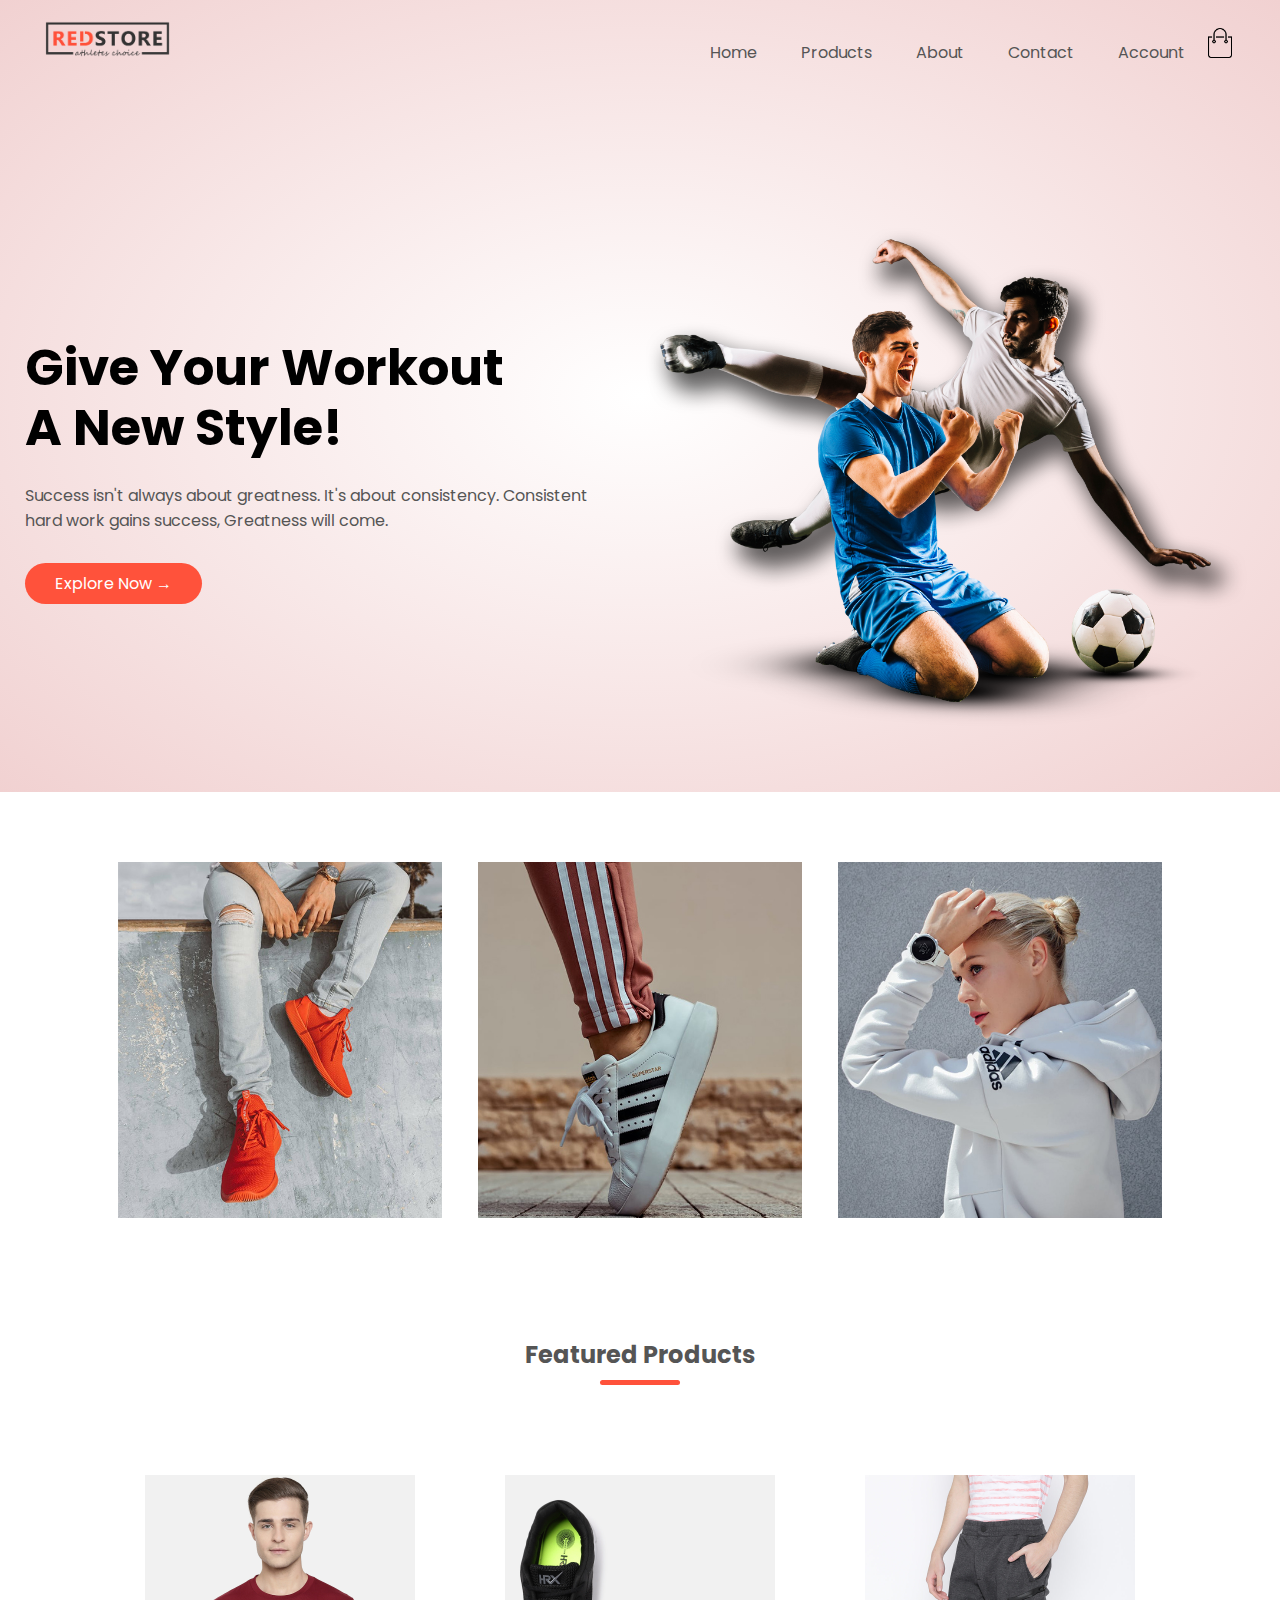
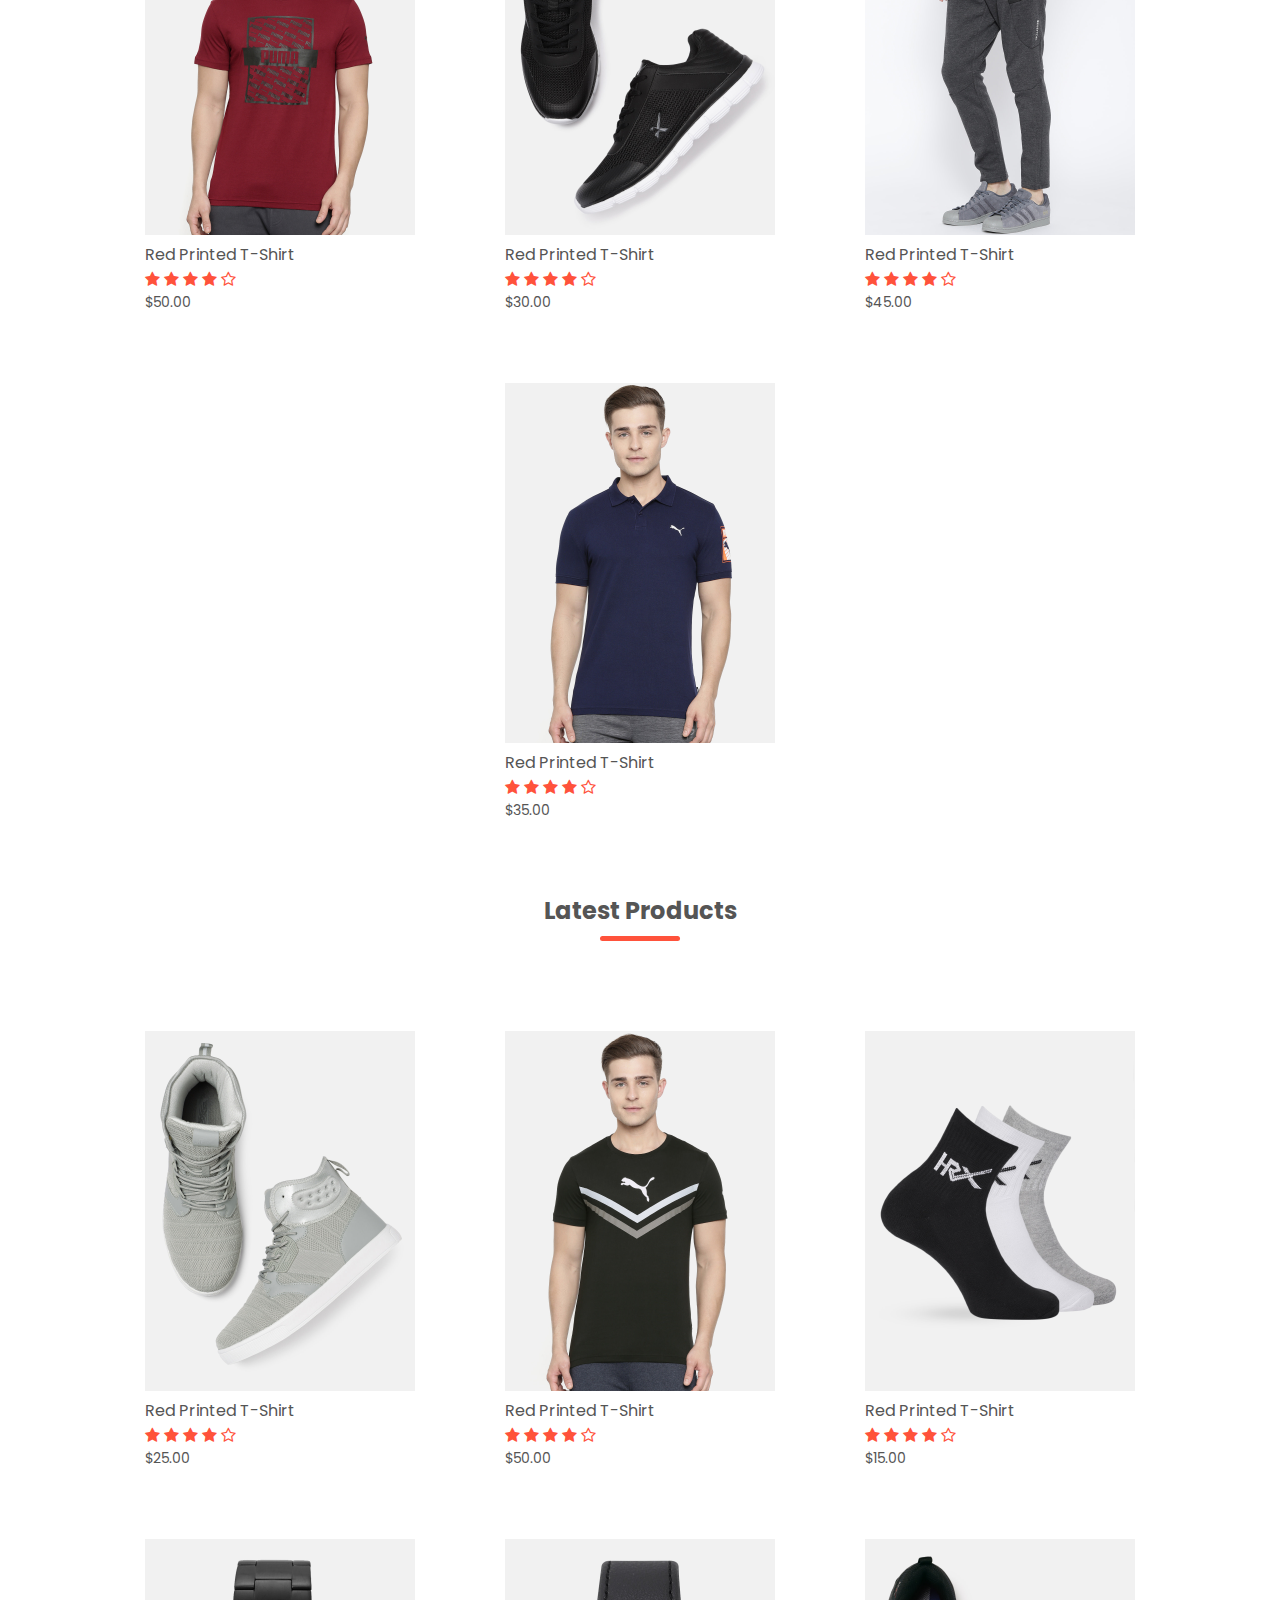
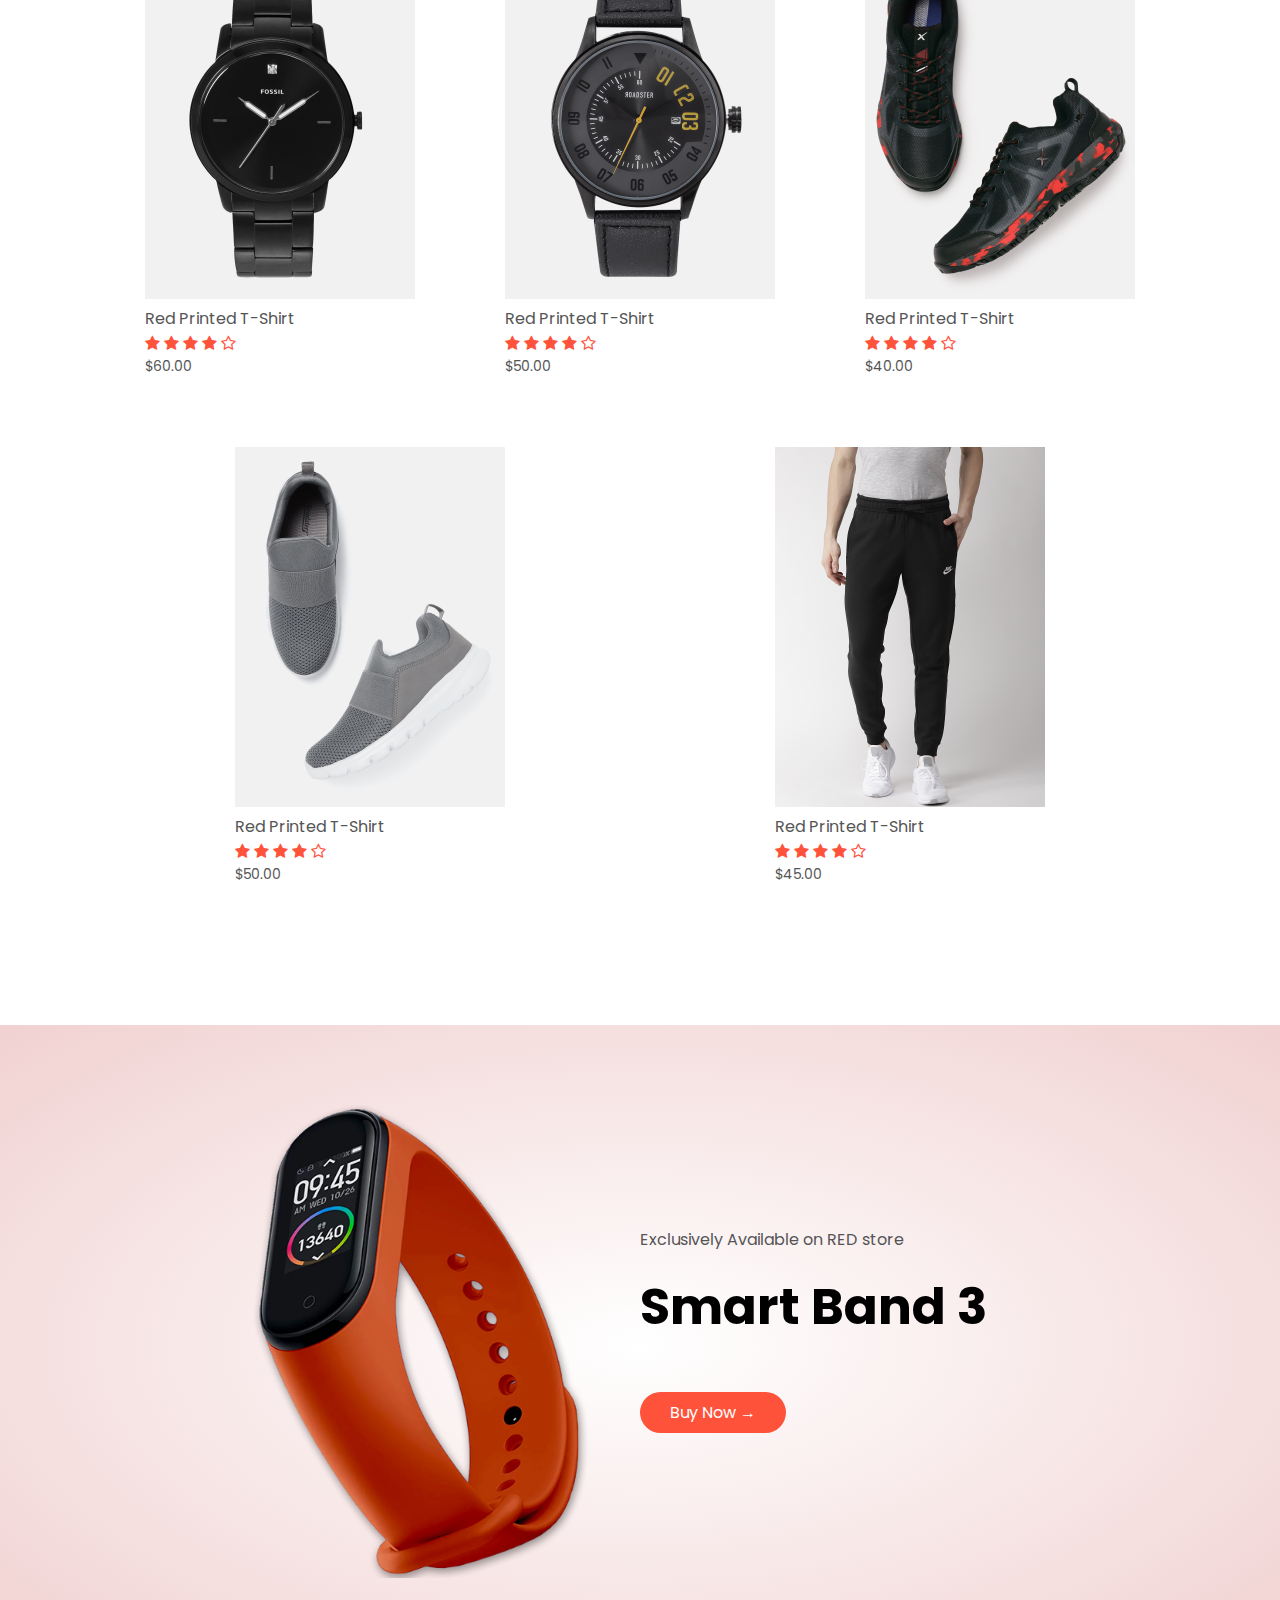
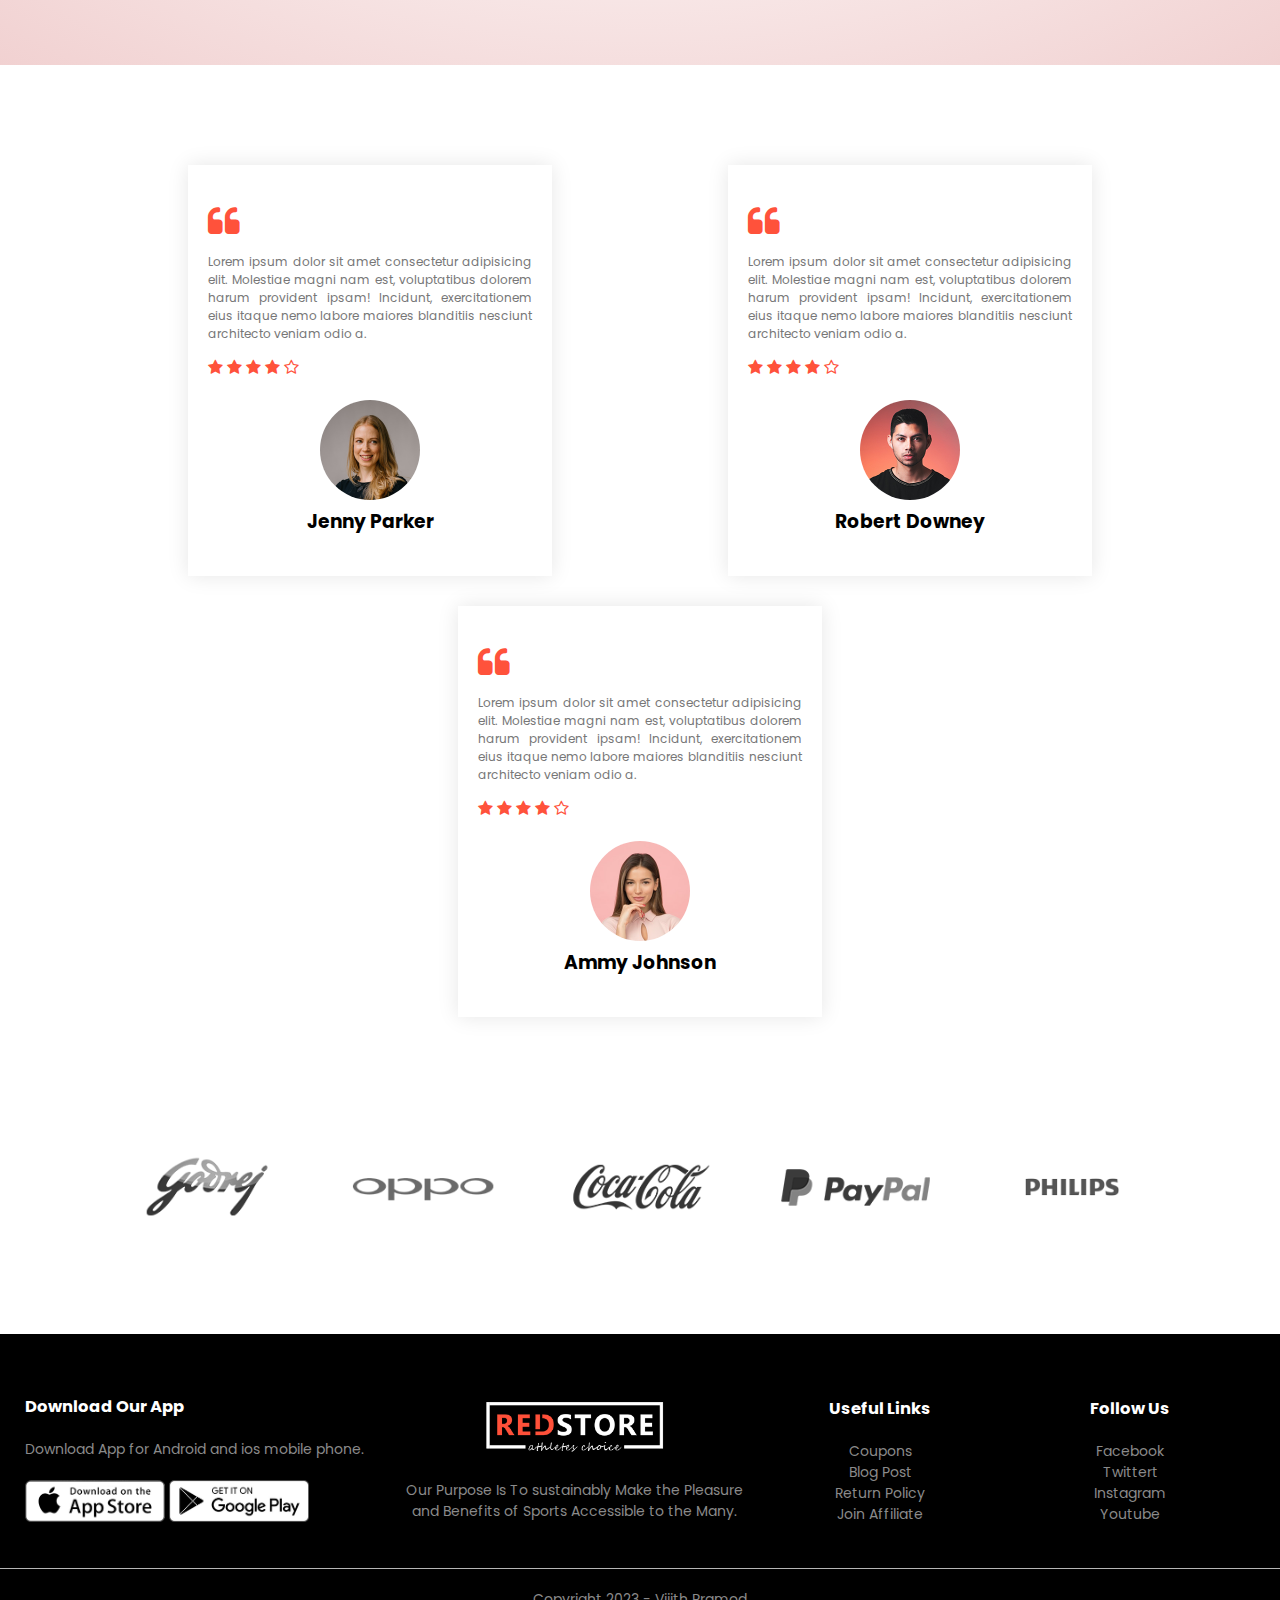
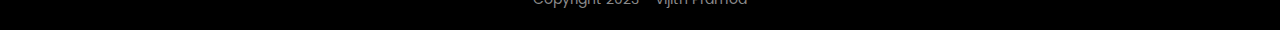
<file: index.html>
<!DOCTYPE html>
<html lang="en">
<head>
    <meta charset="UTF-8">
    <meta name="viewport" content="width=device-width, initial-scale=1.0">
    <title>RED Store</title>
    <link rel="stylesheet" href="./ecommerce html&css/style.css">
    <link rel="preconnect" href="https://fonts.googleapis.com">
<link rel="preconnect" href="https://fonts.gstatic.com" crossorigin>
<link href="https://fonts.googleapis.com/css2?family=Poppins:wght@300;400;500;600;700&display=swap" rel="stylesheet">
<link rel="stylesheet" href="https://stackpath.bootstrapcdn.com/font-awesome/4.7.0/css/font-awesome.min.css">
</head>
<body>
    <div class="header">
        <div class="container">
            <div class="navbar">
                <div class="logo">
                    <img src="./ecommerce html&css/RedStore_Img/images/logo.png" alt="" width="125px">
                </div>
                <nav>
                    <ul id="MenuItems">
                        <li><a href="">Home</a></li>
                        <li><a href="./product.html">Products</a></li>
                        <li><a href="">About</a></li>
                        <li><a href="#footer-1">Contact</a></li>
                        <li><a href="./account.html">Account</a></li>
                        
                    </ul>
                </nav>
                <img src="./ecommerce html&css/RedStore_Img/images/cart.png" alt="" width="30px" height="30px">
                <img src="./ecommerce html&css/RedStore_Img/images/menu.png" class="menu-icon" onclick="menutoggle()">
            </div>
            <div class="row">
                <div class="col-2">
                    <h1>Give Your Workout <br>A New Style!</h1>
                    <p>Success isn't always about greatness. It's about consistency. Consistent<br> hard work gains success, Greatness will come.</p>
                    <a href="" class="btn">Explore Now &#8594;</a>
                </div>
                <div class="col-2">
                    <img src="./ecommerce html&css/RedStore_Img/images/image1.png" alt="">
                </div>
            </div>
    </div>
</div>
 
<!----------------------Featured category-->
<div class="categories">
    <div class="small-container">
        <div class="row">
            <div class="col-3">
                <img src="./ecommerce html&css/RedStore_Img/images/category-1.jpg" alt="">
            </div>
            <div class="col-3">
                <img src="./ecommerce html&css/RedStore_Img/images/category-2.jpg" alt="">
            </div>
            <div class="col-3">
                <img src="./ecommerce html&css/RedStore_Img/images/category-3.jpg" alt="">
            </div>
    
        </div>

    </div>
    
</div>

<!------------------------Featured products-->
<div class="small-container">
    <h2 class="title">Featured Products</h2>
    <div class="row">
        <div class="col-4">
           <a href="./product-details.html"><img src="./ecommerce html&css/RedStore_Img/images/product-1.jpg" alt=""></a> 
            <h4>Red Printed T-Shirt</h4>
            <div class="rating">
                <i class="fa fa-star"></i>
                <i class="fa fa-star"></i>
                <i class="fa fa-star"></i>
                <i class="fa fa-star"></i>
                <i class="fa fa-star-o"></i>
                
            </div>
            <p>$50.00</p>
        </div>
        <div class="col-4">
            <img src="./ecommerce html&css/RedStore_Img/images/product-2.jpg" alt="">
            <h4>Red Printed T-Shirt</h4>
            <div class="rating">
                <i class="fa fa-star"></i>
                <i class="fa fa-star"></i>
                <i class="fa fa-star"></i>
                <i class="fa fa-star"></i>
                <i class="fa fa-star-o"></i>
                
            </div>
            <p>$30.00</p>
        </div>
        <div class="col-4">
            <img src="./ecommerce html&css/RedStore_Img/images/product-3.jpg" alt="">
            <h4>Red Printed T-Shirt</h4>
            <div class="rating">
                <i class="fa fa-star"></i>
                <i class="fa fa-star"></i>
                <i class="fa fa-star"></i>
                <i class="fa fa-star"></i>
                <i class="fa fa-star-o"></i>
                
            </div>
            <p>$45.00</p>
        </div>
        <div class="col-4">
            <img src="./ecommerce html&css/RedStore_Img/images/product-4.jpg" alt="">
            <h4>Red Printed T-Shirt</h4>
            <div class="rating">
                <i class="fa fa-star"></i>
                <i class="fa fa-star"></i>
                <i class="fa fa-star"></i>
                <i class="fa fa-star"></i>
                <i class="fa fa-star-o"></i>
                
            </div>
            <p>$35.00</p>
        </div>
       
        
    </div>
    <h2 class="title">Latest Products</h2>
    
    <div class="row">
        <div class="col-4">
            <img src="./ecommerce html&css/RedStore_Img/images/product-5.jpg" alt="">
            <h4>Red Printed T-Shirt</h4>
            <div class="rating">
                <i class="fa fa-star"></i>
                <i class="fa fa-star"></i>
                <i class="fa fa-star"></i>
                <i class="fa fa-star"></i>
                <i class="fa fa-star-o"></i>
                
            </div>
            <p>$25.00</p>
        </div>
        <div class="col-4">
            <img src="./ecommerce html&css/RedStore_Img/images/product-6.jpg" alt="">
            <h4>Red Printed T-Shirt</h4>
            <div class="rating">
                <i class="fa fa-star"></i>
                <i class="fa fa-star"></i>
                <i class="fa fa-star"></i>
                <i class="fa fa-star"></i>
                <i class="fa fa-star-o"></i>
                
            </div>
            <p>$50.00</p>
        </div>
        <div class="col-4">
            <img src="./ecommerce html&css/RedStore_Img/images/product-7.jpg" alt="">
            <h4>Red Printed T-Shirt</h4>
            <div class="rating">
                <i class="fa fa-star"></i>
                <i class="fa fa-star"></i>
                <i class="fa fa-star"></i>
                <i class="fa fa-star"></i>
                <i class="fa fa-star-o"></i>
                
            </div>
            <p>$15.00</p>
        </div>
        <div class="col-4">
            <img src="./ecommerce html&css/RedStore_Img/images/product-8.jpg" alt="">
            <h4>Red Printed T-Shirt</h4>
            <div class="rating">
                <i class="fa fa-star"></i>
                <i class="fa fa-star"></i>
                <i class="fa fa-star"></i>
                <i class="fa fa-star"></i>
                <i class="fa fa-star-o"></i>
                
            </div>
            <p>$60.00</p>
        </div>
        <div class="col-4">
            <img src="./ecommerce html&css/RedStore_Img/images/product-9.jpg" alt="">
            <h4>Red Printed T-Shirt</h4>
            <div class="rating">
                <i class="fa fa-star"></i>
                <i class="fa fa-star"></i>
                <i class="fa fa-star"></i>
                <i class="fa fa-star"></i>
                <i class="fa fa-star-o"></i>
                
            </div>
            <p>$50.00</p>
        </div>
        <div class="col-4">
            <img src="./ecommerce html&css/RedStore_Img/images/product-10.jpg" alt="">
            <h4>Red Printed T-Shirt</h4>
            <div class="rating">
                <i class="fa fa-star"></i>
                <i class="fa fa-star"></i>
                <i class="fa fa-star"></i>
                <i class="fa fa-star"></i>
                <i class="fa fa-star-o"></i>
                
            </div>
            <p>$40.00</p>
        </div>
        <div class="col-4">
            <img src="./ecommerce html&css/RedStore_Img/images/product-11.jpg" alt="">
            <h4>Red Printed T-Shirt</h4>
            <div class="rating">
                <i class="fa fa-star"></i>
                <i class="fa fa-star"></i>
                <i class="fa fa-star"></i>
                <i class="fa fa-star"></i>
                <i class="fa fa-star-o"></i>
                
            </div>
            <p>$50.00</p>
        </div>
        <div class="col-4">
            <img src="./ecommerce html&css/RedStore_Img/images/product-12.jpg" alt="">
            <h4>Red Printed T-Shirt</h4>
            <div class="rating">
                <i class="fa fa-star"></i>
                <i class="fa fa-star"></i>
                <i class="fa fa-star"></i>
                <i class="fa fa-star"></i>
                <i class="fa fa-star-o"></i>
                
            </div>
            <p>$45.00</p>
        </div>
    </div>
</div>
<!---------------Offer--------------->
<div class="offer">
    <div class="small-container">
        <div class="row">
            <div class="col-2">
                <img src="./ecommerce html&css/RedStore_Img/images/exclusive.png" alt="" class="offer-img">
            </div>
            <div class="col-2">
                <p>Exclusively Available on RED store</p>
                <h1>Smart Band 3</h1>
                
                <a href="" class="btn">Buy Now &#8594;</a>
            </div>
        </div>
        
    </div>
</div>


<!----------Testimonial -------->
<div class="testimonial">
    <div class="small-container">
        <div class="row">
            <div class="col-3">
                <i class="fa fa-quote-left"></i>
                <p>Lorem ipsum dolor sit amet consectetur adipisicing elit. Molestiae magni nam est, voluptatibus dolorem harum provident ipsam! Incidunt, exercitationem eius itaque nemo labore maiores blanditiis nesciunt architecto veniam odio a.</p> 
                <div class="rating">
                    <i class="fa fa-star"></i>
                    <i class="fa fa-star"></i>
                    <i class="fa fa-star"></i>
                    <i class="fa fa-star"></i>
                    <i class="fa fa-star-o"></i>
                
                </div>
                <center>
                <img src="./ecommerce html&css/RedStore_Img/images/user-1.png" alt="">
                <h3>Jenny Parker</h3></center>
            </div>
            <div class="col-3">
                <i class="fa fa-quote-left"></i>
                <p>Lorem ipsum dolor sit amet consectetur adipisicing elit. Molestiae magni nam est, voluptatibus dolorem harum provident ipsam! Incidunt, exercitationem eius itaque nemo labore maiores blanditiis nesciunt architecto veniam odio a.</p> 
                <div class="rating">
                    <i class="fa fa-star"></i>
                    <i class="fa fa-star"></i>
                    <i class="fa fa-star"></i>
                    <i class="fa fa-star"></i>
                    <i class="fa fa-star-o"></i>
                
                </div>
                <center>
                <img src="./ecommerce html&css/RedStore_Img/images/user-2.png" alt="">
               <h3>Robert Downey</h3></center>
            </div>
            <div class="col-3">
                <i class="fa fa-quote-left"></i>
                <p>Lorem ipsum dolor sit amet consectetur adipisicing elit. Molestiae magni nam est, voluptatibus dolorem harum provident ipsam! Incidunt, exercitationem eius itaque nemo labore maiores blanditiis nesciunt architecto veniam odio a.</p> 
                <div class="rating">
                    <i class="fa fa-star"></i>
                    <i class="fa fa-star"></i>
                    <i class="fa fa-star"></i>
                    <i class="fa fa-star"></i>
                    <i class="fa fa-star-o"></i>
                
                </div>
                <center>
                <img src="./ecommerce html&css/RedStore_Img/images/user-3.png" alt="">
                <h3>Ammy Johnson</h3></center>
            </div>

        </div>
    </div>
</div>

<!------------brands-------->
<div class="brands">
    <div class="small-container">
        <div class="row">
            <div class="col-5">
                <img src="./ecommerce html&css/RedStore_Img/images/logo-godrej.png" alt="">
            </div>
            <div class="col-5">
                <img src="./ecommerce html&css/RedStore_Img/images/logo-oppo.png" alt="">
            </div>
            <div class="col-5">
                <img src="./ecommerce html&css/RedStore_Img/images/logo-coca-cola.png" alt="">
            </div>
            <div class="col-5">
                <img src="./ecommerce html&css/RedStore_Img/images/logo-paypal.png" alt="">
            </div>
            <div class="col-5">
                <img src="./ecommerce html&css/RedStore_Img/images/logo-philips.png" alt="">
            </div>
            
        </div>
    </div>
</div>

<!-----------Footer--------->
<div class="footer" id="footer-1">
    <div class="container">
        <div class="row">
            <div class="footer-col-1">
                <h3>Download Our App</h3>
                <p>Download App for Android and ios mobile phone.</p>
                <div class="app-logo">
                    <img src="./ecommerce html&css/RedStore_Img/images/app-store.png" alt="">
                    <img src="./ecommerce html&css/RedStore_Img/images/play-store.png" alt="">
                </div>
            </div>
            
            <div class="footer-col-2">
                <img src="./ecommerce html&css/RedStore_Img/images/logo-white.png" alt="">
                <p>Our Purpose Is To sustainably Make the Pleasure and Benefits of Sports Accessible to the Many.</p>
            </div>
            <div class="footer-col-3">
                <h3>Useful Links</h3>
                <ul>
                    <li>Coupons</li>
                    <li>Blog Post</li>
                    <li>Return Policy</li>
                    <li>Join Affiliate</li>
                </ul>
            </div>
            <div class="footer-col-4">
                <h3>Follow Us</h3>
                <ul>
                    <li>Facebook</li>
                    <li>Twittert</li>
                    <li>Instagram</li>
                    <li>Youtube</li>
                </ul>
            </div>

        </div>
    </div>
    <hr>
    <p class="copyright">Copyright 2023 - Vijith Pramod</p>
</div>
<!------------Js for toggle menu -->
<script>
    var MenuItems = document.getElementById("MenuItems")
    MenuItems.style.maxHeight="0px";
    function menutoggle(){
        if(MenuItems.style.maxHeight=="0px"){
            MenuItems.style.maxHeight="200px"
        }
        else{
            MenuItems.style.maxHeight="0px"

        }
    }
</script>
</body>
</html>
</file>
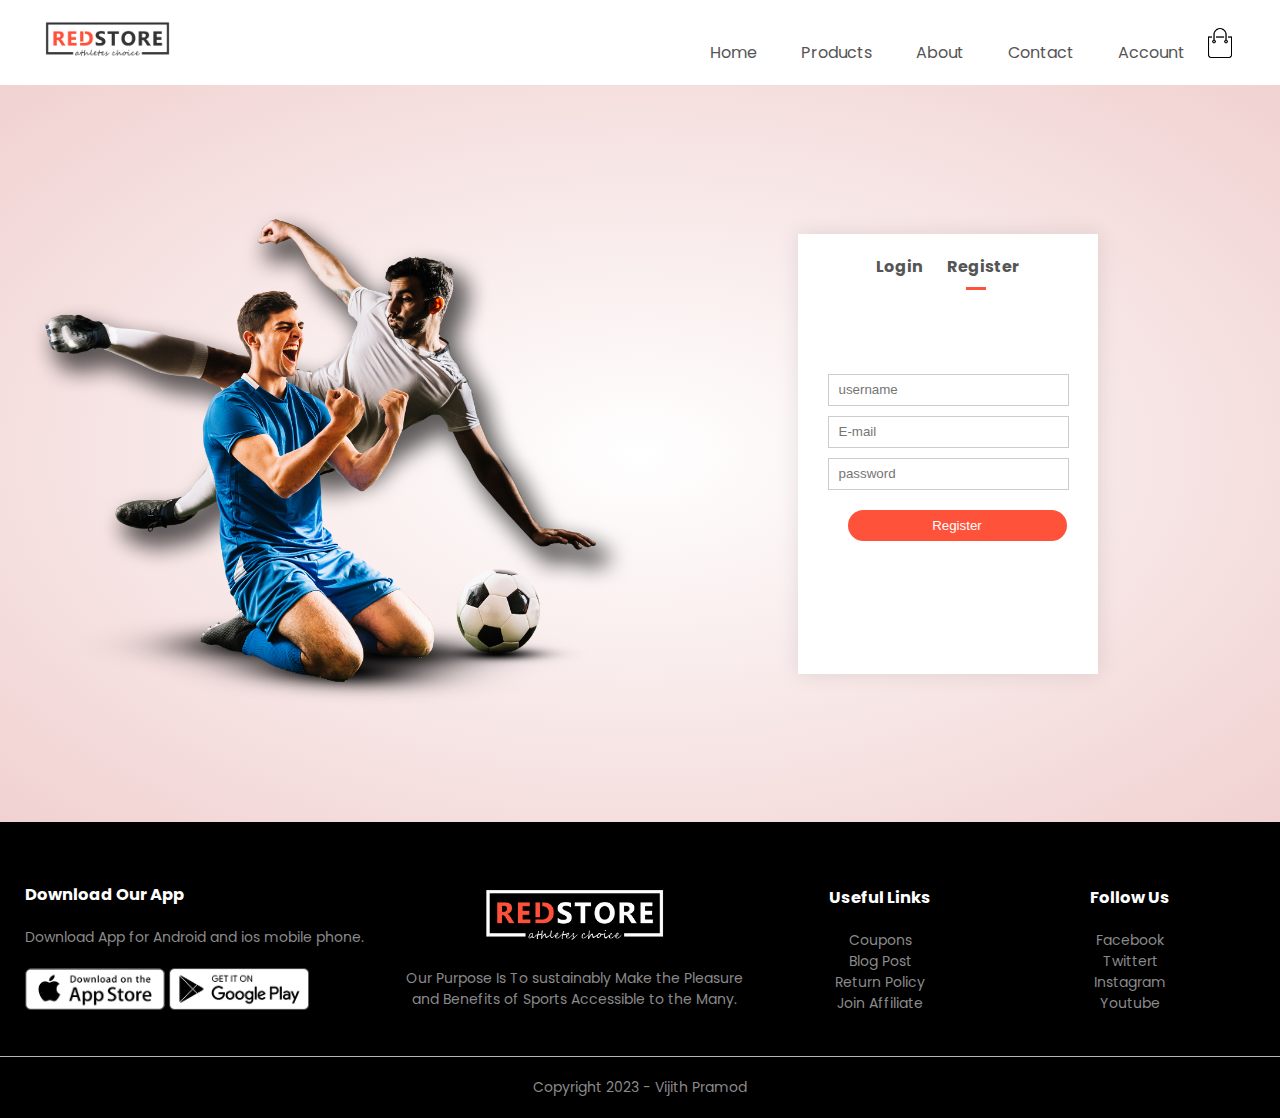
<file: account.html>
<!DOCTYPE html>
<html lang="en">
<head>
    <meta charset="UTF-8">
    <meta name="viewport" content="width=device-width, initial-scale=1.0">
    <title>Products- RED Store</title>
    <link rel="stylesheet" href="./ecommerce html&css/style.css">
    <link rel="preconnect" href="https://fonts.googleapis.com">
<link rel="preconnect" href="https://fonts.gstatic.com" crossorigin>
<link href="https://fonts.googleapis.com/css2?family=Poppins:wght@300;400;500;600;700&display=swap" rel="stylesheet">
<link rel="stylesheet" href="https://stackpath.bootstrapcdn.com/font-awesome/4.7.0/css/font-awesome.min.css">
</head>
<body>
   
        <div class="container">
            <div class="navbar">
                <div class="logo">
                    <img src="./ecommerce html&css/RedStore_Img/images/logo.png" alt="" width="125px">
                </div>
                <nav>
                    <ul id="MenuItems">
                        <li><a href="./index.html">Home</a></li>
                        <li><a href="./product.html">Products</a></li>
                        <li><a href="">About</a></li>
                        <li><a href="">Contact</a></li>
                        <li><a href="">Account</a></li>
                        
                    </ul>
                </nav>
                <img src="./ecommerce html&css/RedStore_Img/images/cart.png" alt="" width="30px" height="30px">
                <img src="./ecommerce html&css/RedStore_Img/images/menu.png" class="menu-icon" onclick="menutoggle()">
            </div>
            
        </div>
<!-------------------account page---------------->
<div class="account-page">
    <div class="container">
        <div class="row">
            <div class="col-2">
                <img src="./ecommerce html&css/RedStore_Img/images/image1.png" alt="" width="100%">
            </div>
            <div class="col-2">
                <div class="form-container">
                    <div class="form-btn">
                        <span onclick="login()">Login</span>
                        <span onclick="reg()">Register</span>
                        <hr id="indicator">
                    </div>
                    <form id="loginform">
                        <input type="text" placeholder="username">
                        <input type="password" placeholder="password">
                        <button type="submit" class="btn">Login</button>
                        <a href="">Forgot Password</a>
                    </form>
                    <form id="regform">
                        <input type="text" placeholder="username">
                        <input type="email" placeholder="E-mail">
                        <input type="password" placeholder="password">
                        <button type="submit" class="btn">Register</button>
                       
                    </form>
                </div>
            </div>
        </div>
    </div>
</div>
 


<!-----------Footer--------->
<div class="footer">
    <div class="container">
        <div class="row">
            <div class="footer-col-1">
                <h3>Download Our App</h3>
                <p>Download App for Android and ios mobile phone.</p>
                <div class="app-logo">
                    <img src="./ecommerce html&css/RedStore_Img/images/app-store.png" alt="">
                    <img src="./ecommerce html&css/RedStore_Img/images/play-store.png" alt="">
                </div>
            </div>
            
            <div class="footer-col-2">
                <img src="./ecommerce html&css/RedStore_Img/images/logo-white.png" alt="">
                <p>Our Purpose Is To sustainably Make the Pleasure and Benefits of Sports Accessible to the Many.</p>
            </div>
            <div class="footer-col-3">
                <h3>Useful Links</h3>
                <ul>
                    <li>Coupons</li>
                    <li>Blog Post</li>
                    <li>Return Policy</li>
                    <li>Join Affiliate</li>
                </ul>
            </div>
            <div class="footer-col-4">
                <h3>Follow Us</h3>
                <ul>
                    <li>Facebook</li>
                    <li>Twittert</li>
                    <li>Instagram</li>
                    <li>Youtube</li>
                </ul>
            </div>

        </div>
    </div>
    <hr>
    <p class="copyright">Copyright 2023 - Vijith Pramod</p>
</div>
<!------------Js for toggle menu -->
<script>
    var MenuItems = document.getElementById("MenuItems")
    MenuItems.style.maxHeight="0px";
    function menutoggle(){
        if(MenuItems.style.maxHeight=="0px"){
            MenuItems.style.maxHeight="200px"
        }
        else{
            MenuItems.style.maxHeight="0px"

        }
    }
</script>
<!----------js for toggle form-->
<script>
    var Loginform = document.getElementById("loginform")
    var Regform=document.getElementById("regform")
    var Indicator = document.getElementById("indicator")

    function reg(){
        Regform.style.transform= "translateX(0px)";
        Loginform.style.transform= "translateX(0px)";
        Indicator.style.transform= "translateX(100px)";
        
    
    }
    function login(){
        Regform.style.transform= "translateX(300px)";
        Loginform.style.transform= "translateX(300px)";
        Indicator.style.transform= "translateX(0px)";
        
    
    }
</script>

<!-----------Js for product galary-->

</body>
</html>
</file>
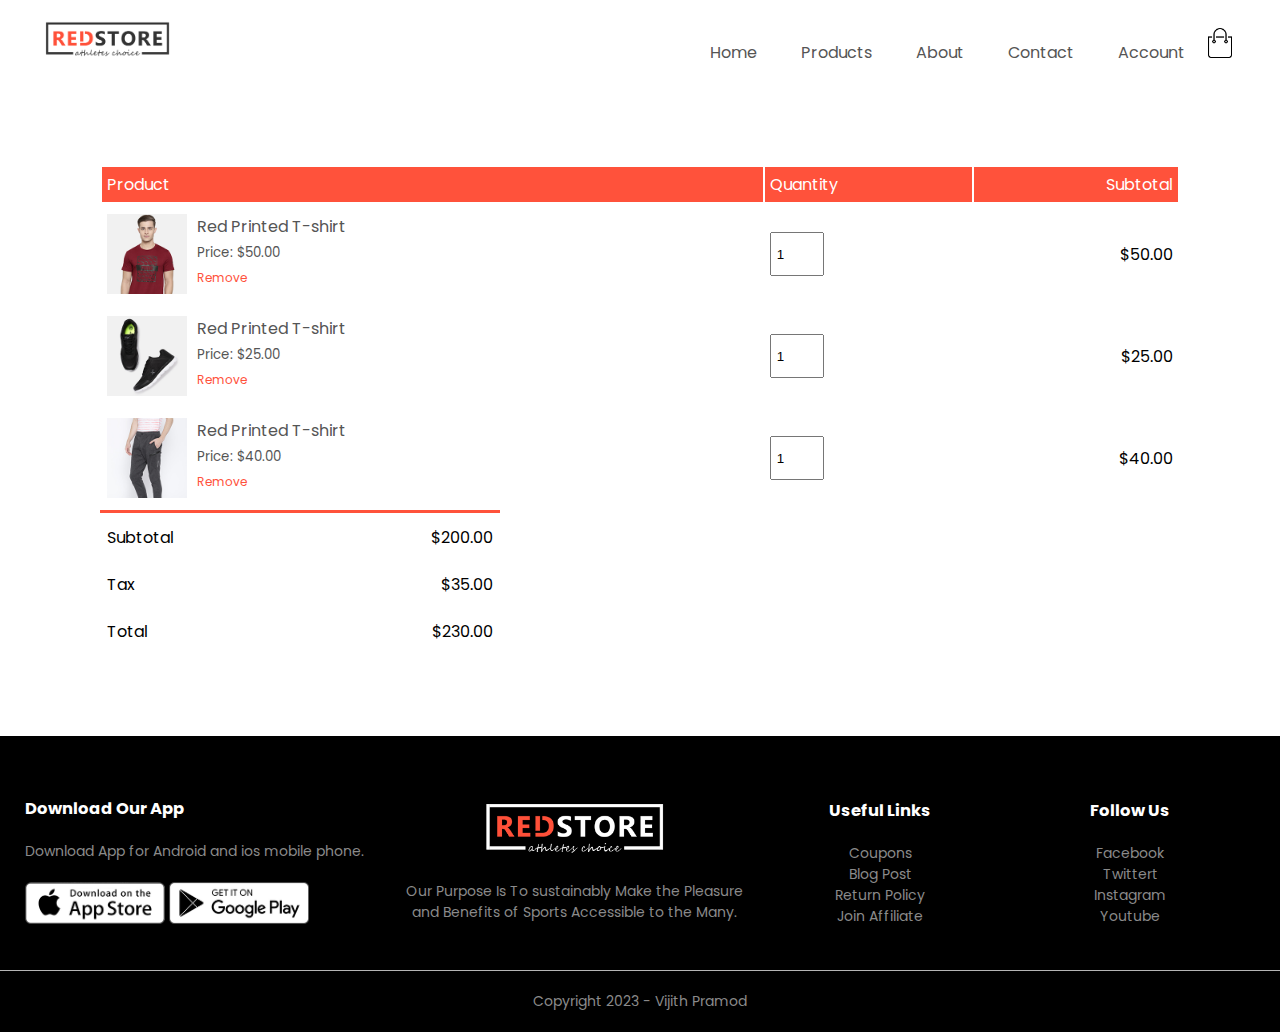
<file: cart.html>
<!DOCTYPE html>
<html lang="en">
<head>
    <meta charset="UTF-8">
    <meta name="viewport" content="width=device-width, initial-scale=1.0">
    <title>Products- RED Store</title>
    <link rel="stylesheet" href="./ecommerce html&css/style.css">
    <link rel="preconnect" href="https://fonts.googleapis.com">
<link rel="preconnect" href="https://fonts.gstatic.com" crossorigin>
<link href="https://fonts.googleapis.com/css2?family=Poppins:wght@300;400;500;600;700&display=swap" rel="stylesheet">
<link rel="stylesheet" href="https://stackpath.bootstrapcdn.com/font-awesome/4.7.0/css/font-awesome.min.css">
</head>
<body>
   
        <div class="container">
            <div class="navbar">
                <div class="logo">
                    <img src="./ecommerce html&css/RedStore_Img/images/logo.png" alt="" width="125px">
                </div>
                <nav>
                    <ul id="MenuItems">
                        <li><a href="./index.html">Home</a></li>
                        <li><a href="./product.html">Products</a></li>
                        <li><a href="">About</a></li>
                        <li><a href="">Contact</a></li>
                        <li><a href="">Account</a></li>
                        
                    </ul>
                </nav>
                <img src="./ecommerce html&css/RedStore_Img/images/cart.png" alt="" width="30px" height="30px">
                <img src="./ecommerce html&css/RedStore_Img/images/menu.png" class="menu-icon" onclick="menutoggle()">
            </div>
            
        </div>
<!-------------------cart details---------------->
 
<div class="small-container cart-page">
    <table>
        <tr>
            <th>Product</th>
            <th>Quantity</th>
            <th>Subtotal</th>
        </tr>
        <tr>
            <td>
                <div class="cart-info">
                    <img src="./ecommerce html&css/RedStore_Img/images/buy-1.jpg" alt="">
                    <div>
                        <p>Red Printed T-shirt</p>
                        <small>Price: $50.00</small><br>
                        <a href="">Remove</a>
                    </div>
                </div>
            </td>
            <td><input type="number" value="1"></td>
            <td>$50.00</td>
        </tr>
        <tr>
            <td>
                <div class="cart-info">
                    <img src="./ecommerce html&css/RedStore_Img/images/buy-2.jpg" alt="">
                    <div>
                        <p>Red Printed T-shirt</p>
                        <small>Price: $25.00</small><br>
                        <a href="">Remove</a>
                    </div>
                </div>
            </td>
            <td><input type="number" value="1"></td>
            <td>$25.00</td>
        </tr>
        <tr>
            <td>
                <div class="cart-info">
                    <img src="./ecommerce html&css/RedStore_Img/images/buy-3.jpg" alt="">
                    <div>
                        <p>Red Printed T-shirt</p>
                        <small>Price: $40.00</small><br>
                        <a href="">Remove</a>
                    </div>
                </div>
            </td>
            <td><input type="number" value="1"></td>
            <td>$40.00</td>
        </tr>
    </table>
    <div class="total-price">
        <table>
            <tr>
                <td>
                    Subtotal</td>
                    <td>
                        $200.00</td>
            </tr>
            <tr>
                <td>
                    Tax</td>
                    <td>
                        $35.00</td>
            </tr>
            <tr>
                <td>
                    Total</td>
                    <td>
                        $230.00</td>
            </tr>
        </table>
    </div>
</div>

<!-----------Footer--------->
<div class="footer">
    <div class="container">
        <div class="row">
            <div class="footer-col-1">
                <h3>Download Our App</h3>
                <p>Download App for Android and ios mobile phone.</p>
                <div class="app-logo">
                    <img src="./ecommerce html&css/RedStore_Img/images/app-store.png" alt="">
                    <img src="./ecommerce html&css/RedStore_Img/images/play-store.png" alt="">
                </div>
            </div>
            
            <div class="footer-col-2">
                <img src="./ecommerce html&css/RedStore_Img/images/logo-white.png" alt="">
                <p>Our Purpose Is To sustainably Make the Pleasure and Benefits of Sports Accessible to the Many.</p>
            </div>
            <div class="footer-col-3">
                <h3>Useful Links</h3>
                <ul>
                    <li>Coupons</li>
                    <li>Blog Post</li>
                    <li>Return Policy</li>
                    <li>Join Affiliate</li>
                </ul>
            </div>
            <div class="footer-col-4">
                <h3>Follow Us</h3>
                <ul>
                    <li>Facebook</li>
                    <li>Twittert</li>
                    <li>Instagram</li>
                    <li>Youtube</li>
                </ul>
            </div>

        </div>
    </div>
    <hr>
    <p class="copyright">Copyright 2023 - Vijith Pramod</p>
</div>
<!------------Js for toggle menu -->
<script>
    var MenuItems = document.getElementById("MenuItems")
    MenuItems.style.maxHeight="0px";
    function menutoggle(){
        if(MenuItems.style.maxHeight=="0px"){
            MenuItems.style.maxHeight="200px"
        }
        else{
            MenuItems.style.maxHeight="0px"

        }
    }
</script>

<!-----------Js for product galary-->

</body>
</html>
</file>
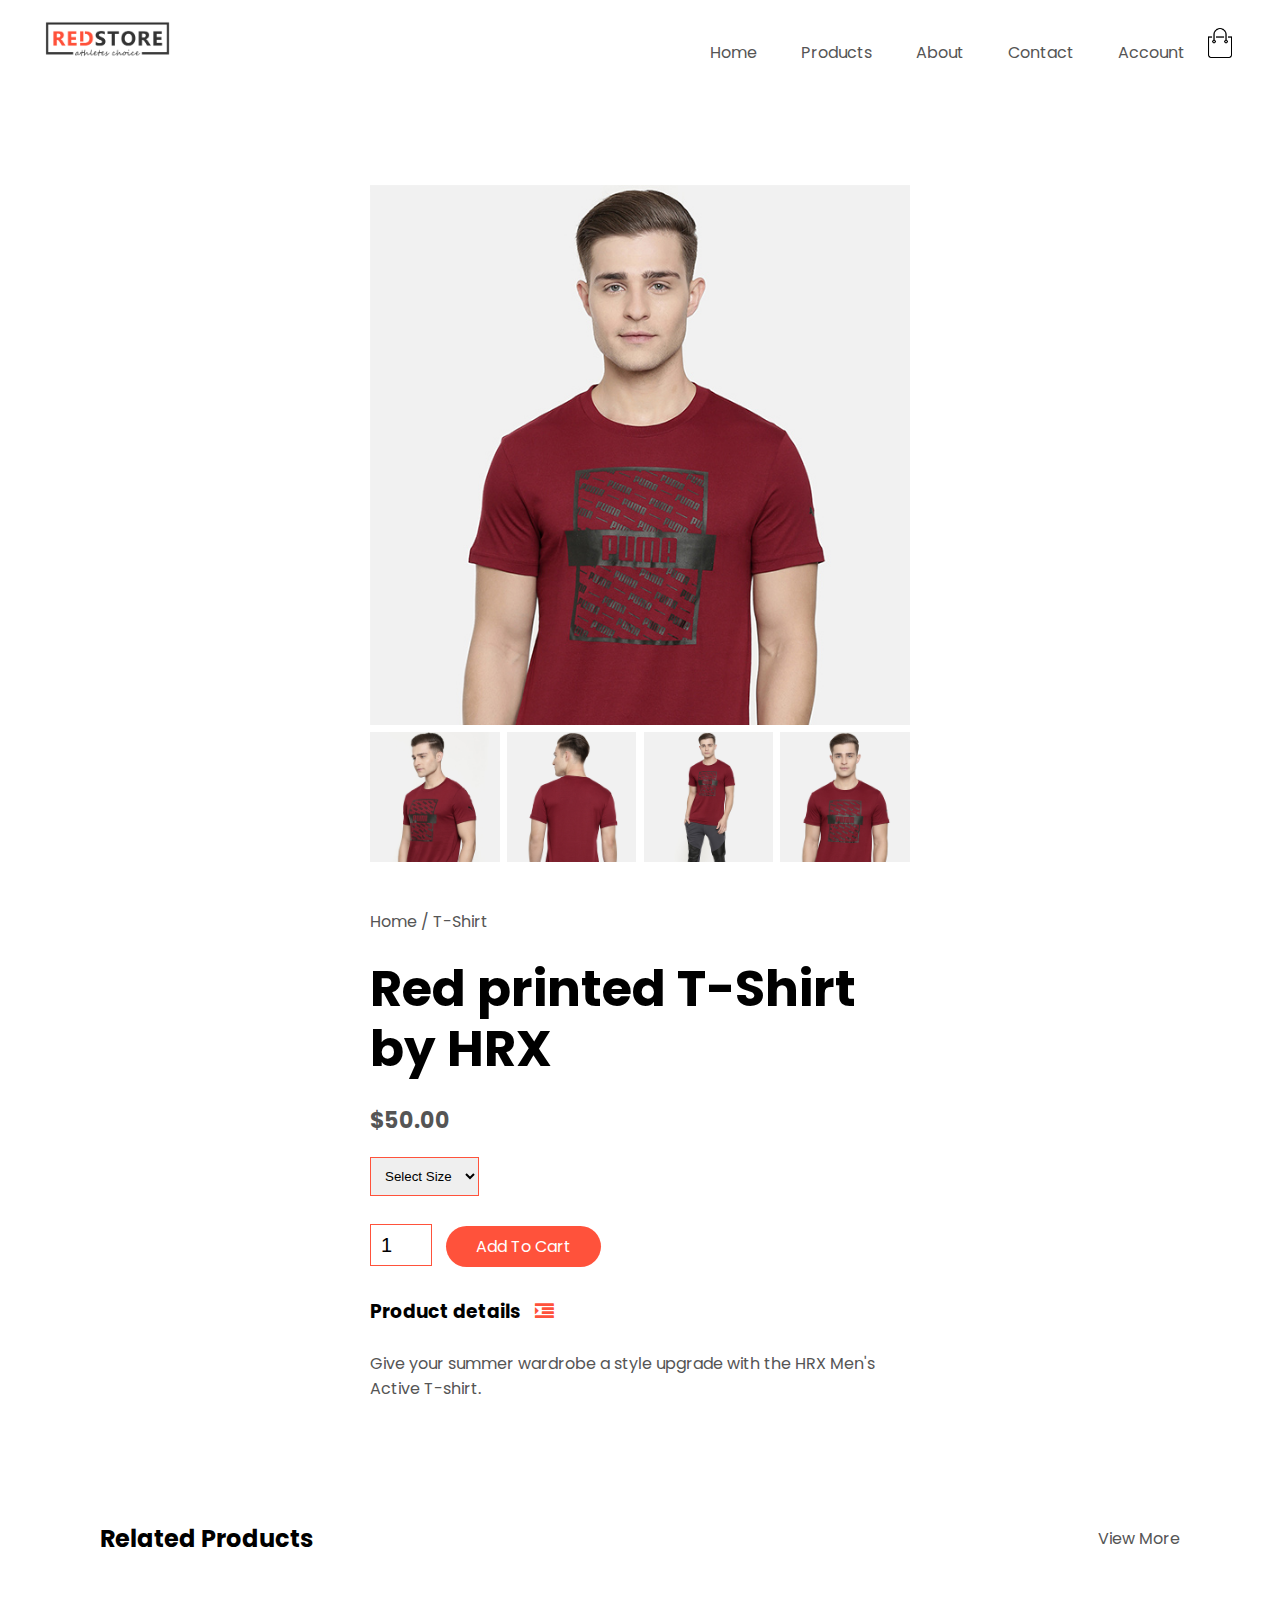
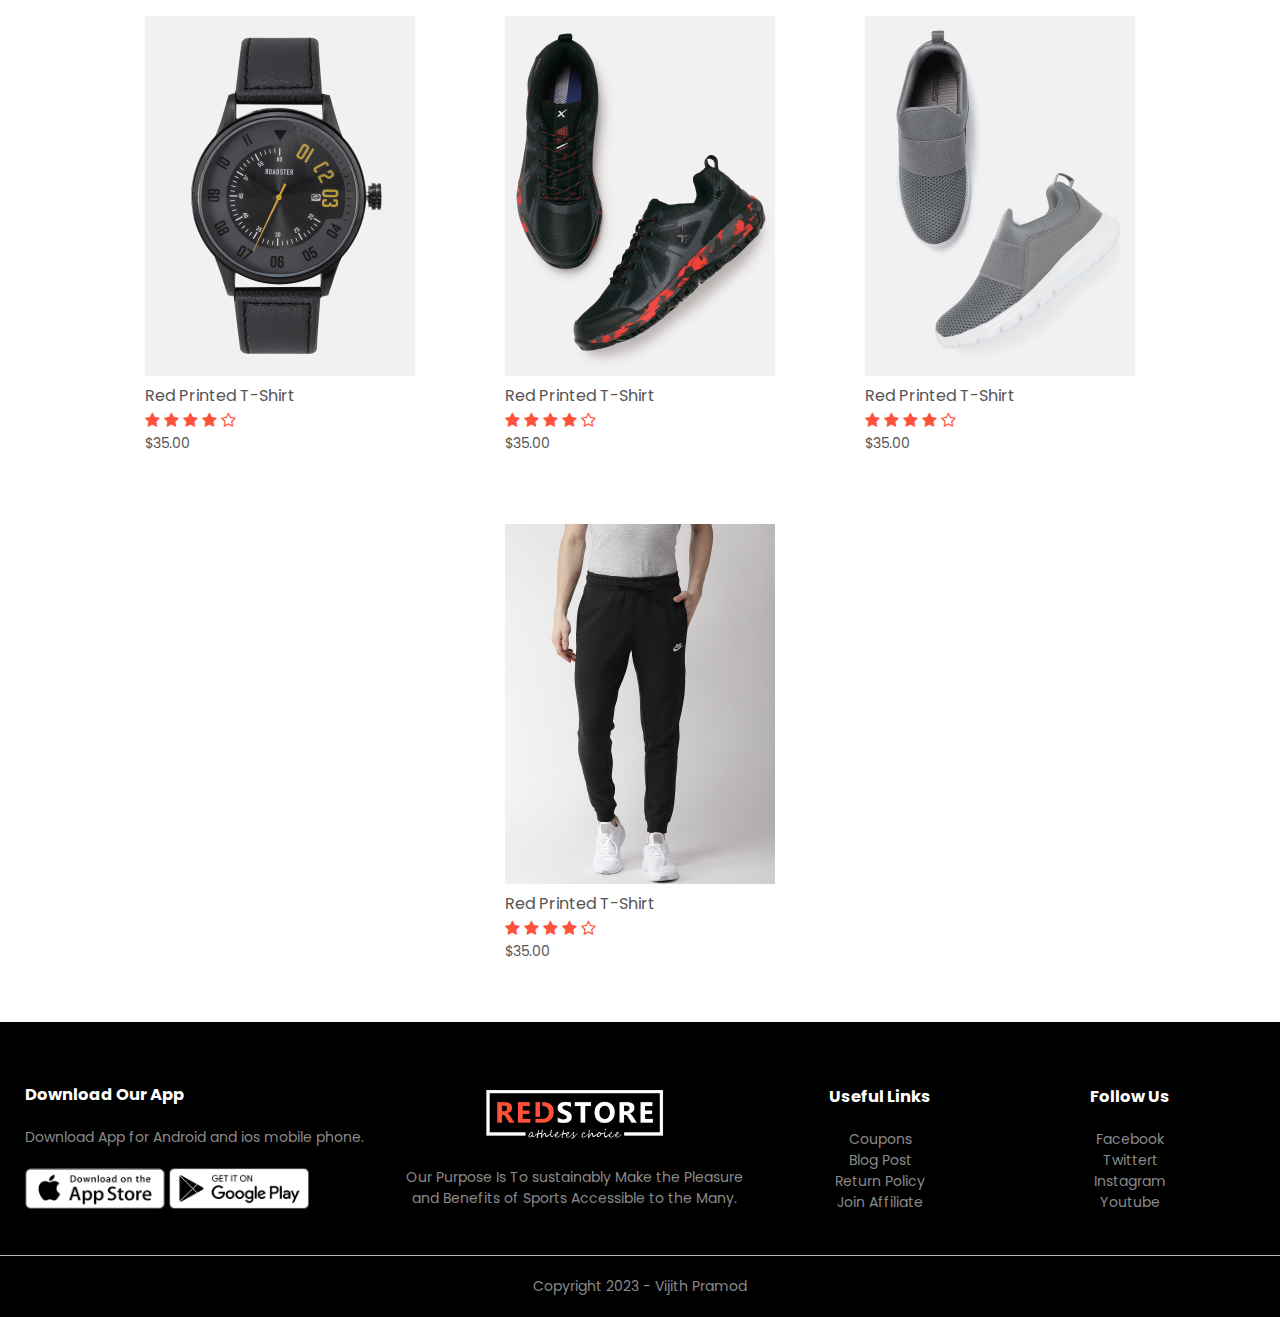
<file: product-details.html>
<!DOCTYPE html>
<html lang="en">
<head>
    <meta charset="UTF-8">
    <meta name="viewport" content="width=device-width, initial-scale=1.0">
    <title>Products- RED Store</title>
    <link rel="stylesheet" href="./ecommerce html&css/style.css">
    <link rel="preconnect" href="https://fonts.googleapis.com">
<link rel="preconnect" href="https://fonts.gstatic.com" crossorigin>
<link href="https://fonts.googleapis.com/css2?family=Poppins:wght@300;400;500;600;700&display=swap" rel="stylesheet">
<link rel="stylesheet" href="https://stackpath.bootstrapcdn.com/font-awesome/4.7.0/css/font-awesome.min.css">
</head>
<body>
   
        <div class="container">
            <div class="navbar">
                <div class="logo">
                    <img src="./ecommerce html&css/RedStore_Img/images/logo.png" alt="" width="125px">
                </div>
                <nav>
                    <ul id="MenuItems">
                        <li><a href="./index.html">Home</a></li>
                        <li><a href="./product.html">Products</a></li>
                        <li><a href="">About</a></li>
                        <li><a href="">Contact</a></li>
                        <li><a href="">Account</a></li>
                        
                    </ul>
                </nav>
                <img src="./ecommerce html&css/RedStore_Img/images/cart.png" alt="" width="30px" height="30px">
                <img src="./ecommerce html&css/RedStore_Img/images/menu.png" class="menu-icon" onclick="menutoggle()">
            </div>
            
        </div>

 
<!----------------------Featured category-->


<!----------------------Single product details-->
<div class="small-container single-product">
    <div class="row">
        <div class="col-2">
            <img src="./ecommerce html&css/RedStore_Img/images/gallery-1.jpg" alt="" id="productimg" >

            <div class="small-img-row">
                <div class="small-img-col">
                    <img src="./ecommerce html&css/RedStore_Img/images/gallery-2.jpg" alt="" class="small-img">
                </div>
                <div class="small-img-col">
                    <img src="./ecommerce html&css/RedStore_Img/images/gallery-3.jpg" alt="" class="small-img">
                </div>
                <div class="small-img-col">
                    <img src="./ecommerce html&css/RedStore_Img/images/gallery-4.jpg" alt="" class="small-img">
                </div>
                <div class="small-img-col">
                    <img src="./ecommerce html&css/RedStore_Img/images/gallery-1.jpg" alt="" class="small-img">
                </div>
            </div>

        </div>
        <div class="col-2">
            <p> Home / T-Shirt</p>
            <h1>
                Red printed T-Shirt by HRX
            </h1>
            <h4>$50.00</h4>
            <select name="" id="">
                <option value="">Select Size</option>
                <option value=""> XXL</option>
                <option value="">L</option>
                <option value="">M</option>
                <option value="">S</option>
            </select>
            <input type="number" value="1">
            <a href="" class="btn"> Add To Cart</a>
            <h3>Product details  <i class="fa fa-indent"></i></h3><br>
            <p>Give your summer wardrobe a style upgrade with the HRX Men's Active T-shirt.</p>
        </div>
    </div>
</div>

<!--------title-->
<div class="small-container">
    <div class="row row-2">
        <h2>Related Products</h2>
        <p>View More</p>
        
    </div>
</div>



<!------products-->
<div class="small-container">
    
   


    <div class="row">
        
        <div class="col-4">
            <img src="./ecommerce html&css/RedStore_Img/images/product-9.jpg" alt="">
            <h4>Red Printed T-Shirt</h4>
            <div class="rating">
                <i class="fa fa-star"></i>
                <i class="fa fa-star"></i>
                <i class="fa fa-star"></i>
                <i class="fa fa-star"></i>
                <i class="fa fa-star-o"></i>
                
            </div>
            <p>$35.00</p>
        </div>
        
        <div class="col-4">
            <img src="./ecommerce html&css/RedStore_Img/images/product-10.jpg" alt="">
            <h4>Red Printed T-Shirt</h4>
            <div class="rating">
                <i class="fa fa-star"></i>
                <i class="fa fa-star"></i>
                <i class="fa fa-star"></i>
                <i class="fa fa-star"></i>
                <i class="fa fa-star-o"></i>
                
            </div>
            <p>$35.00</p>
        </div>
        <div class="col-4">
            <img src="./ecommerce html&css/RedStore_Img/images/product-11.jpg" alt="">
            <h4>Red Printed T-Shirt</h4>
            <div class="rating">
                <i class="fa fa-star"></i>
                <i class="fa fa-star"></i>
                <i class="fa fa-star"></i>
                <i class="fa fa-star"></i>
                <i class="fa fa-star-o"></i>
                
            </div>
            <p>$35.00</p>
        </div>
        <div class="col-4">
            <img src="./ecommerce html&css/RedStore_Img/images/product-12.jpg" alt="">
            <h4>Red Printed T-Shirt</h4>
            <div class="rating">
                <i class="fa fa-star"></i>
                <i class="fa fa-star"></i>
                <i class="fa fa-star"></i>
                <i class="fa fa-star"></i>
                <i class="fa fa-star-o"></i>
                
            </div>
            <p>$35.00</p>
        </div>
       
        
    </div>
    
    
</div>
<!---------------Offer--------------->




<!------------brands-------->

<!-----------Footer--------->
<div class="footer">
    <div class="container">
        <div class="row">
            <div class="footer-col-1">
                <h3>Download Our App</h3>
                <p>Download App for Android and ios mobile phone.</p>
                <div class="app-logo">
                    <img src="./ecommerce html&css/RedStore_Img/images/app-store.png" alt="">
                    <img src="./ecommerce html&css/RedStore_Img/images/play-store.png" alt="">
                </div>
            </div>
            
            <div class="footer-col-2">
                <img src="./ecommerce html&css/RedStore_Img/images/logo-white.png" alt="">
                <p>Our Purpose Is To sustainably Make the Pleasure and Benefits of Sports Accessible to the Many.</p>
            </div>
            <div class="footer-col-3">
                <h3>Useful Links</h3>
                <ul>
                    <li>Coupons</li>
                    <li>Blog Post</li>
                    <li>Return Policy</li>
                    <li>Join Affiliate</li>
                </ul>
            </div>
            <div class="footer-col-4">
                <h3>Follow Us</h3>
                <ul>
                    <li>Facebook</li>
                    <li>Twittert</li>
                    <li>Instagram</li>
                    <li>Youtube</li>
                </ul>
            </div>

        </div>
    </div>
    <hr>
    <p class="copyright">Copyright 2023 - Vijith Pramod</p>
</div>
<!------------Js for toggle menu -->
<script>
    var MenuItems = document.getElementById("MenuItems")
    MenuItems.style.maxHeight="0px";
    function menutoggle(){
        if(MenuItems.style.maxHeight=="0px"){
            MenuItems.style.maxHeight="200px"
        }
        else{
            MenuItems.style.maxHeight="0px"

        }
    }
</script>

<!-----------Js for product galary-->
<script>
    var productimg=document.getElementById("productimg");
    var SmallImg= document.getElementsByClassName("small-img");
    SmallImg[0].onclick = function()
    {
        productimg.src=SmallImg[0].src;
    }
    SmallImg[1].onclick = function()
    {
        productimg.src=SmallImg[1].src;
    }
    SmallImg[2].onclick = function()
    {
        productimg.src=SmallImg[2].src;
    }
    SmallImg[3].onclick = function()
    {
        productimg.src=SmallImg[3].src;
    }
    </script>
</body>
</html>
</file>
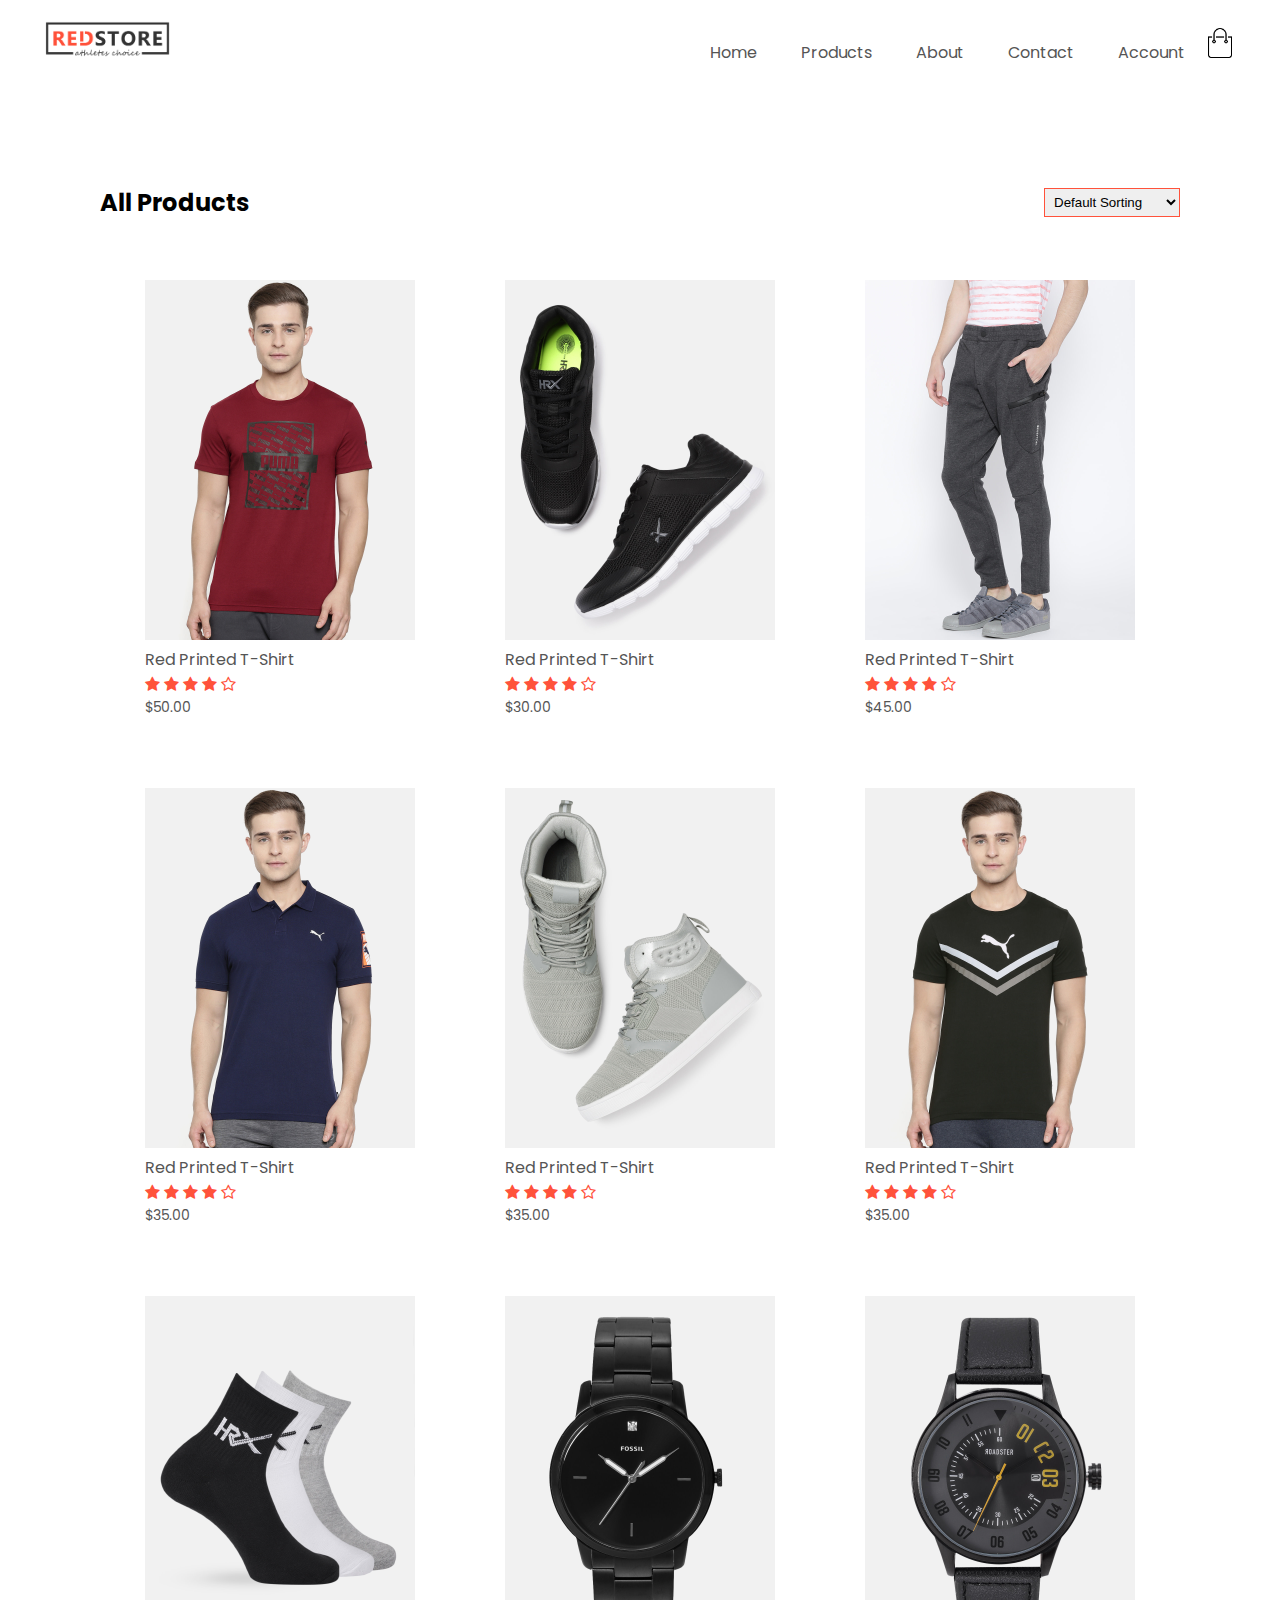
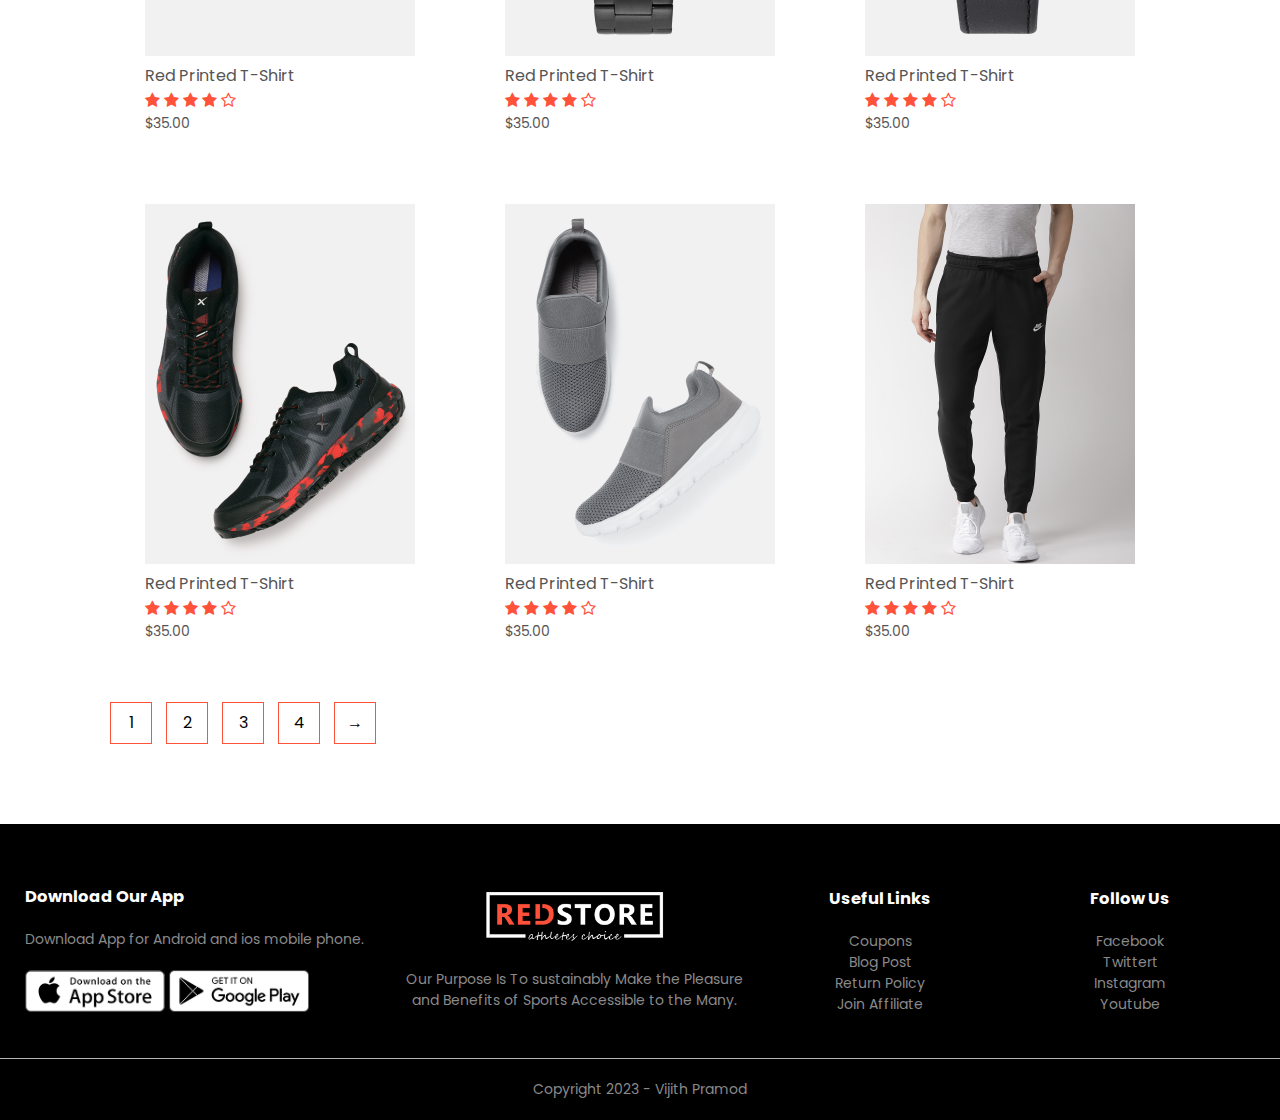
<file: product.html>
<!DOCTYPE html>
<html lang="en">
<head>
    <meta charset="UTF-8">
    <meta name="viewport" content="width=device-width, initial-scale=1.0">
    <title>Products- RED Store</title>
    <link rel="stylesheet" href="./ecommerce html&css/style.css">
    <link rel="preconnect" href="https://fonts.googleapis.com">
<link rel="preconnect" href="https://fonts.gstatic.com" crossorigin>
<link href="https://fonts.googleapis.com/css2?family=Poppins:wght@300;400;500;600;700&display=swap" rel="stylesheet">
<link rel="stylesheet" href="https://stackpath.bootstrapcdn.com/font-awesome/4.7.0/css/font-awesome.min.css">
</head>
<body>
   
        <div class="container">
            <div class="navbar">
                <div class="logo">
                    <img src="./ecommerce html&css/RedStore_Img/images/logo.png" alt="" width="125px">
                </div>
                <nav>
                    <ul id="MenuItems">
                        <li><a href="./index.html">Home</a></li>
                        <li><a href="./product.html">Products</a></li>
                        <li><a href="">About</a></li>
                        <li><a href="">Contact</a></li>
                        <li><a href="">Account</a></li>
                        
                    </ul>
                </nav>
                <img src="./ecommerce html&css/RedStore_Img/images/cart.png" alt="" width="30px" height="30px">
                <img src="./ecommerce html&css/RedStore_Img/images/menu.png" class="menu-icon" onclick="menutoggle()">
            </div>
            
        </div>

 
<!----------------------Featured category-->


<!------------------------Featured products-->
<div class="small-container">
    
    <div class="row row-2">
        <h2>All Products</h2>
        <select>
            <option >Default Sorting</option>
            <option >Sort by price</option>
            <option >Sort by popularity</option>
            <option >Sort by rating</option>
            <option >Sort by sale</option>
        </select>
    </div>


    <div class="row">
        <div class="col-4">
            <img src="./ecommerce html&css/RedStore_Img/images/product-1.jpg" alt="">
            <h4>Red Printed T-Shirt</h4>
            <div class="rating">
                <i class="fa fa-star"></i>
                <i class="fa fa-star"></i>
                <i class="fa fa-star"></i>
                <i class="fa fa-star"></i>
                <i class="fa fa-star-o"></i>
                
            </div>
            <p>$50.00</p>
        </div>
        <div class="col-4">
            <img src="./ecommerce html&css/RedStore_Img/images/product-2.jpg" alt="">
            <h4>Red Printed T-Shirt</h4>
            <div class="rating">
                <i class="fa fa-star"></i>
                <i class="fa fa-star"></i>
                <i class="fa fa-star"></i>
                <i class="fa fa-star"></i>
                <i class="fa fa-star-o"></i>
                
            </div>
            <p>$30.00</p>
        </div>
        <div class="col-4">
            <img src="./ecommerce html&css/RedStore_Img/images/product-3.jpg" alt="">
            <h4>Red Printed T-Shirt</h4>
            <div class="rating">
                <i class="fa fa-star"></i>
                <i class="fa fa-star"></i>
                <i class="fa fa-star"></i>
                <i class="fa fa-star"></i>
                <i class="fa fa-star-o"></i>
                
            </div>
            <p>$45.00</p>
        </div>
        <div class="col-4">
            <img src="./ecommerce html&css/RedStore_Img/images/product-4.jpg" alt="">
            <h4>Red Printed T-Shirt</h4>
            <div class="rating">
                <i class="fa fa-star"></i>
                <i class="fa fa-star"></i>
                <i class="fa fa-star"></i>
                <i class="fa fa-star"></i>
                <i class="fa fa-star-o"></i>
                
            </div>
            <p>$35.00</p>
        </div>
        <div class="col-4">
            <img src="./ecommerce html&css/RedStore_Img/images/product-5.jpg" alt="">
            <h4>Red Printed T-Shirt</h4>
            <div class="rating">
                <i class="fa fa-star"></i>
                <i class="fa fa-star"></i>
                <i class="fa fa-star"></i>
                <i class="fa fa-star"></i>
                <i class="fa fa-star-o"></i>
                
            </div>
            <p>$35.00</p>
        </div>
        <div class="col-4">
            <img src="./ecommerce html&css/RedStore_Img/images/product-6.jpg" alt="">
            <h4>Red Printed T-Shirt</h4>
            <div class="rating">
                <i class="fa fa-star"></i>
                <i class="fa fa-star"></i>
                <i class="fa fa-star"></i>
                <i class="fa fa-star"></i>
                <i class="fa fa-star-o"></i>
                
            </div>
            <p>$35.00</p>
        </div>
        <div class="col-4">
            <img src="./ecommerce html&css/RedStore_Img/images/product-7.jpg" alt="">
            <h4>Red Printed T-Shirt</h4>
            <div class="rating">
                <i class="fa fa-star"></i>
                <i class="fa fa-star"></i>
                <i class="fa fa-star"></i>
                <i class="fa fa-star"></i>
                <i class="fa fa-star-o"></i>
                
            </div>
            <p>$35.00</p>
        </div>
        <div class="col-4">
            <img src="./ecommerce html&css/RedStore_Img/images/product-8.jpg" alt="">
            <h4>Red Printed T-Shirt</h4>
            <div class="rating">
                <i class="fa fa-star"></i>
                <i class="fa fa-star"></i>
                <i class="fa fa-star"></i>
                <i class="fa fa-star"></i>
                <i class="fa fa-star-o"></i>
                
            </div>
            <p>$35.00</p>
        </div>
        <div class="col-4">
            <img src="./ecommerce html&css/RedStore_Img/images/product-9.jpg" alt="">
            <h4>Red Printed T-Shirt</h4>
            <div class="rating">
                <i class="fa fa-star"></i>
                <i class="fa fa-star"></i>
                <i class="fa fa-star"></i>
                <i class="fa fa-star"></i>
                <i class="fa fa-star-o"></i>
                
            </div>
            <p>$35.00</p>
        </div>
        <div class="col-4">
            <img src="./ecommerce html&css/RedStore_Img/images/product-10.jpg" alt="">
            <h4>Red Printed T-Shirt</h4>
            <div class="rating">
                <i class="fa fa-star"></i>
                <i class="fa fa-star"></i>
                <i class="fa fa-star"></i>
                <i class="fa fa-star"></i>
                <i class="fa fa-star-o"></i>
                
            </div>
            <p>$35.00</p>
        </div>
        <div class="col-4">
            <img src="./ecommerce html&css/RedStore_Img/images/product-11.jpg" alt="">
            <h4>Red Printed T-Shirt</h4>
            <div class="rating">
                <i class="fa fa-star"></i>
                <i class="fa fa-star"></i>
                <i class="fa fa-star"></i>
                <i class="fa fa-star"></i>
                <i class="fa fa-star-o"></i>
                
            </div>
            <p>$35.00</p>
        </div>
        <div class="col-4">
            <img src="./ecommerce html&css/RedStore_Img/images/product-12.jpg" alt="">
            <h4>Red Printed T-Shirt</h4>
            <div class="rating">
                <i class="fa fa-star"></i>
                <i class="fa fa-star"></i>
                <i class="fa fa-star"></i>
                <i class="fa fa-star"></i>
                <i class="fa fa-star-o"></i>
                
            </div>
            <p>$35.00</p>
        </div>
       
        
    </div>
    <div class="page-btn">
        <span>1</span>
        <span>2</span>
        <span>3</span>
        <span>4</span>
        <span>&#8594</span>
    </div>
    
</div>
<!---------------Offer--------------->




<!------------brands-------->

<!-----------Footer--------->
<div class="footer">
    <div class="container">
        <div class="row">
            <div class="footer-col-1">
                <h3>Download Our App</h3>
                <p>Download App for Android and ios mobile phone.</p>
                <div class="app-logo">
                    <img src="./ecommerce html&css/RedStore_Img/images/app-store.png" alt="">
                    <img src="./ecommerce html&css/RedStore_Img/images/play-store.png" alt="">
                </div>
            </div>
            
            <div class="footer-col-2">
                <img src="./ecommerce html&css/RedStore_Img/images/logo-white.png" alt="">
                <p>Our Purpose Is To sustainably Make the Pleasure and Benefits of Sports Accessible to the Many.</p>
            </div>
            <div class="footer-col-3">
                <h3>Useful Links</h3>
                <ul>
                    <li>Coupons</li>
                    <li>Blog Post</li>
                    <li>Return Policy</li>
                    <li>Join Affiliate</li>
                </ul>
            </div>
            <div class="footer-col-4">
                <h3>Follow Us</h3>
                <ul>
                    <li>Facebook</li>
                    <li>Twittert</li>
                    <li>Instagram</li>
                    <li>Youtube</li>
                </ul>
            </div>

        </div>
    </div>
    <hr>
    <p class="copyright">Copyright 2023 - Vijith Pramod</p>
</div>
<!------------Js for toggle menu -->
<script>
    var MenuItems = document.getElementById("MenuItems")
    MenuItems.style.maxHeight="0px";
    function menutoggle(){
        if(MenuItems.style.maxHeight=="0px"){
            MenuItems.style.maxHeight="200px"
        }
        else{
            MenuItems.style.maxHeight="0px"

        }
    }
</script>
</body>
</html>
</file>
<file: ecommerce html&css/style.css>
*{
    padding: 0;
    margin: 0;
}
body{
    font-family: 'Poppins', sans-serif;
}
.navbar{
    display: flex;
    align-items: center;
    padding: 20px;
}
nav{
    flex: 1;
    text-align: right;
    
}
nav ul{
    display: inline-block;
    list-style-type: none;
}
nav ul li{
    display: inline-block;
    margin: 20px;
    
}
a{
    text-decoration: none;
    color:  #555;
}
p{
    color:#555;
}
.container{
    max-width: 1300px;
    margin: auto;
    padding-left: 25px;
    padding-right: 25px;
}
.row{
    display: flex;
    align-items: center;
    justify-content: space-around;
    flex-wrap: wrap;
}
.col-2{
    flex-basis: 50%;
    min-width: 300px;
    
}
.col-2 img{
    max-width: 100%;
    padding: 50px 0;
}
.col-2 h1{
    font-size: 50px;
    line-height: 60px;
    margin: 25px 0;
}
.btn{
    display: inline-block;
    color: #fff;
    background: #ff523b;
    padding: 8px 30px;
    margin: 30px 0;
    border-radius: 30px;
    transition: background 0.5s;
}
.btn:hover{
    background: #715b45;
}
.header{
    background: radial-gradient(#fff , #f1d1d1);
    
}
.header .row{
    margin-top: 70px;
}
.categories{
    margin: 70px 0;

}
.col-3{
    flex-basis: 30%;
    min-width: 250px;
    margin-bottom: 30px;
}
.col-3 img{
    width: 100%;
}
.small-container{
    max-width: 1080px;
    margin: auto;
    padding-left: 25px;
    padding-right: 25px;
}
.col-4{
    flex-basis: 25%;
    padding: 10px;
    min-width: 200px;
    margin-bottom: 50px;
    transition: 0.5s;
    cursor: pointer;
}
.col-4 img{
    width: 100%;
}
.title{
    text-align: center;
    margin: 0 auto 80px;
    position: relative;
    line-height: 60px;
    color: #555;
}
.title::after{
    content:'';
    background: #ff523b;
    width: 80px;
    height: 5px;
    border-radius: 5px;
    position: absolute;
    bottom: 0;
    left: 50%;
    transform: translateX(-50%);
}
h4{
    color:#555;
    font-weight: normal;
}
.col-4 p{
    font-size:14px;
}
.rating .fa{
    color:#ff523b
}
.col-4:hover{
    transform: translateY(10px);
}
/*-----------Offer-------*/
.offer{
    background: radial-gradient(#fff , #f1d1d1);
    margin-top: 80px;
    padding: 30px 0;

}
.col-2 .offer-img{
    padding: 50px;

}
small{
    color: #555;
}

/*-----------Testimonial------------*/
.testimonial{
    padding-top: 100px;

}
.testimonial .col-3{
    text-align: center;
    text-align: justify;
    padding: 40px 20px;
    box-shadow: 0 0 20px 0 rgba(0, 0, 0, 0.1);
    cursor: pointer;
    transition: transform 0.5s;
}
.testimonial .col-3 img{
    width: 100px;
    margin-top: 20px;
    border-radius: 50%;
}
.testimonial .col-3:hover{
    transform: translateY(-10px);
}
.fa.fa-quote-left{
    font-size: 34px;
    color: #ff523b;
}
.col-3 p{
    font-size: 12px;
    margin: 12px 0;
    color: #777;
}
/*------------brands-----------*/
.brands{
    margin: 100px auto;
}
.col-5{
    width: 160px;

}
.col-5 img{
    width: 100%;
    cursor: pointer;
    filter: grayscale(100%);
}
.col-5 img:hover{
    filter: grayscale(0);
}
/*-------------Footer-----------*/
.footer{
    background: #000;
    color: #8a8a8a;
    font-size: 14px;
    padding: 60px 0 20px;
}
.footer p{
    color:#8a8a8a;

}
.footer h3{
    color: #fff;
    margin-bottom: 20px;
}
.footer-col-1, .footer-col-2, .footer-col-3, .footer-col-4{
    min-width: 250px;
    margin-bottom: 20px;
}
.footer-col-1{

    flex-basis: 30%;
}
.footer-col-2{
    flex: 1;
    text-align: center;
}
.footer-col-2 img{
    width: 180px;
    margin-bottom: 20px;
}
.footer-col-3, .footer-col-4{
    flex-basis: 20%;
    text-align: center;
}
ul{
    list-style-type: none;
}
.app-logo{
    margin-top: 20px;
}
.app-logo img{
    width: 140px;
    cursor: pointer;
}
.footer hr{
    border: none;
    background: #b5b5b5;
    height: 1px;
    margin: 20px 0;
}
.copyright{
    text-align: center;
}
.menu-icon{
    width: 28px;
    margin-left: 20px;
    display: none;
}


/*All products*/
.row-2{
    justify-content: space-between;
    margin: 100px auto 50px;
}
select{
    border: 1px solid #ff523b;
    padding: 5px;
}
select:focus{
    outline: none;
}
.page-btn{
    margin: 0 auto 80px;
}
.page-btn span{
    display: inline-block;
    border: 1px solid #ff523b;
    margin-left: 10px;
    width: 40px;
    height: 40px;
    line-height: 40px;
    text-align: center;
    cursor: pointer;

}
.page-btn span:hover{
    background: #ff523b;
    color: #fff;
}
.single-product{
    margin-top: 80px;

}
.single-product .col-2 img{
    padding: 0;



}
.single-product .col-2{
    padding: 20px;
}
.single-product .col-2 h4{
    margin: 20px 0;
    font-size: 22px;
    font-weight: bold;
}
.single-product select{
    display: block;
    padding: 10px;
    margin-top: 20px;
}
.single-product input{
    width: 50px;
    height: 40px;
    padding-left: 10px;
    font-size: 20px;
    margin-right: 10px;
    border: 1px solid #ff523b;
}
input:focus{
    outline: none;
}
.single-product .fa{
    color: #ff523b;
    margin-left: 10px;
}
.small-img-row{
    display: flex;
    justify-content: space-between;
}
.small-img-col{
    flex-basis: 24%;
    cursor: pointer;

}
/*------Cart items*/
.cart-page{
    margin: 80px auto;
}
table{
    width: 100%;
}
.cart-info{
    display: flex;
    flex-wrap: wrap;
}
th{
    text-align: left;
    padding: 5px;
    color: white;
    background: #ff523b;
    font-weight: normal;
}
td{
    padding: 10px 5px;
}
td input{
    width: 40px;
    height: 30px;
    padding: 5px;

}
td a{
    color: #ff523b;
    font-size: 12px;
}
td img{
    width: 80px;
    height: 80px;
    margin-right: 10px;
}

.tatal-price{
    display: flex;
    justify-content: flex-end;
}
.total-price table{
    border-top: 3px solid #ff523b;
    width: 100%;
    max-width: 400px;
}
td:last-child{
    text-align: right;
}
th:last-child{
    text-align: right;
}

/*---------account page----*/

.account-page{
    padding: 50px 0;
    background: radial-gradient(#fff , #f1d1d1);
}
.form-container{
    background: white;
    width: 300px;
    height: 400px;
    position: relative;
    text-align: center;
    padding: 20px 0;
    margin: auto;
    box-shadow: 0 0 20px 0px rgba(0, 0, 0, 0.1);
    overflow: hidden;
}

.form-container span{
    font-weight: bold;
    padding: 0 10px;
    color: #555;
    cursor: pointer;
    width: 100%;
    display: inline;
}
.form-btn{
    display: inline-block;
}
.form-container form{
    max-width: 300px;
    padding: 0 20px;
    position: absolute;
    top: 130px;
    transition: transform 1s;
}
form input{
    display: flex;
    justify-content: space-between;
    width: 100%;
    height: 30px;
    margin: 10px;
    padding: 0 10px;
    border: 1px solid #ccc;
}
form .btn{
    width: 100%;
    border: none;
    cursor: pointer;
    margin: 10px 0;
    margin-left: 30px;
}
form .btn:focus{
    outline: none;
}
#loginform{
    left: -300px;
}
#regform{
    left: 0;
}
form a{
    font-size: 12px;
   
}
#indicator{
    width: 20px;
    border: none;
    background: #ff523b;
    height: 3px;
    
    margin-top: 8px;
    transform: translateX(100px);
    transition: transform 1s;
}
/*Media*/
@media only screen and (max-width:800px){
    nav ul{
        position: absolute;
        top: 70px;
        left: 0;
        background: #333;
        width: 100%;
        overflow: hidden;
        transition: max-height 0.5s;
    }
    nav ul li a{
        color: white;
    }
    .menu-icon{
        display: block;
        cursor: pointer;
    }
}
@media only screen and (max-width:600px){
    .row{
        text-align: center;
    }
    .col-2, .col-3, .col-4{
        flex-basis: 100%;
    }
    .single-product .row{
        text-align: left;
    }
    .single-product .col-2{
        padding: 20px 0;
    }
    .single-product h1{
        font-size: 26px;
        line-height: 32px;
    }
    .cart-info p{
        display: none;
    }
}
</file>
